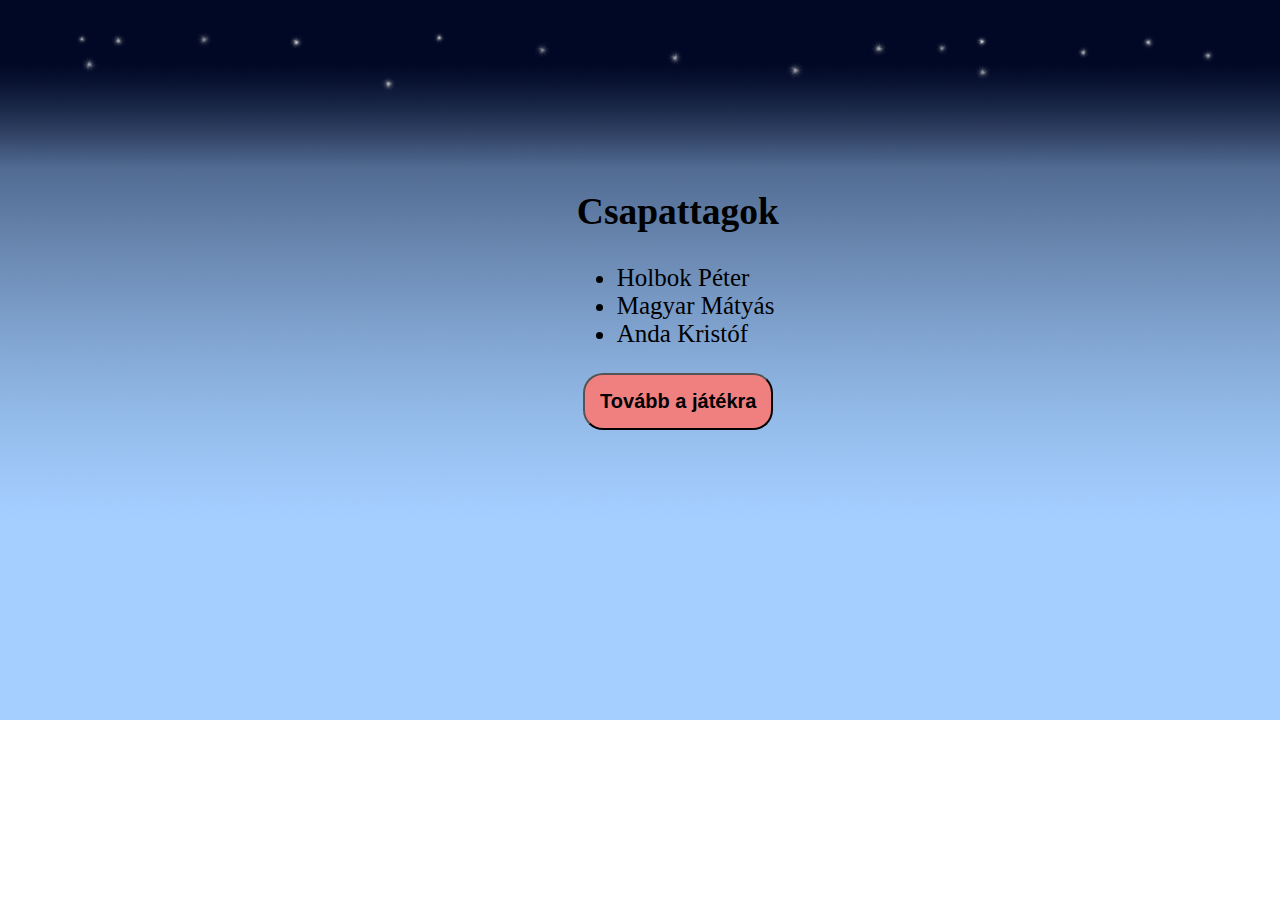
<file: index.html>
<!DOCTYPE html>
<html lang="hu">

<head>
    <meta charset="UTF-8">
    <meta name="viewport" content="width=device-width, initial-scale=1.0">
    <link rel="stylesheet" href="style.css">
    <script src="game.js" defer type="module"></script>
    <!-- <script src="script.js" defer></script>
    <script src="game_over.js" defer></script> -->
    <title>Projekt</title>
</head>

<body>
    <div id="csapattagok">
        <h2>Csapattagok</h2>
        <ul id="tagok">
            <li>Holbok Péter</li>
            <li>Magyar Mátyás</li>
            <li>Anda Kristóf</li>
        </ul>
    </div>
    <a href="start.html"><button id="start_button">Tovább a játékra</button></a>
</body>

</html>
</file>
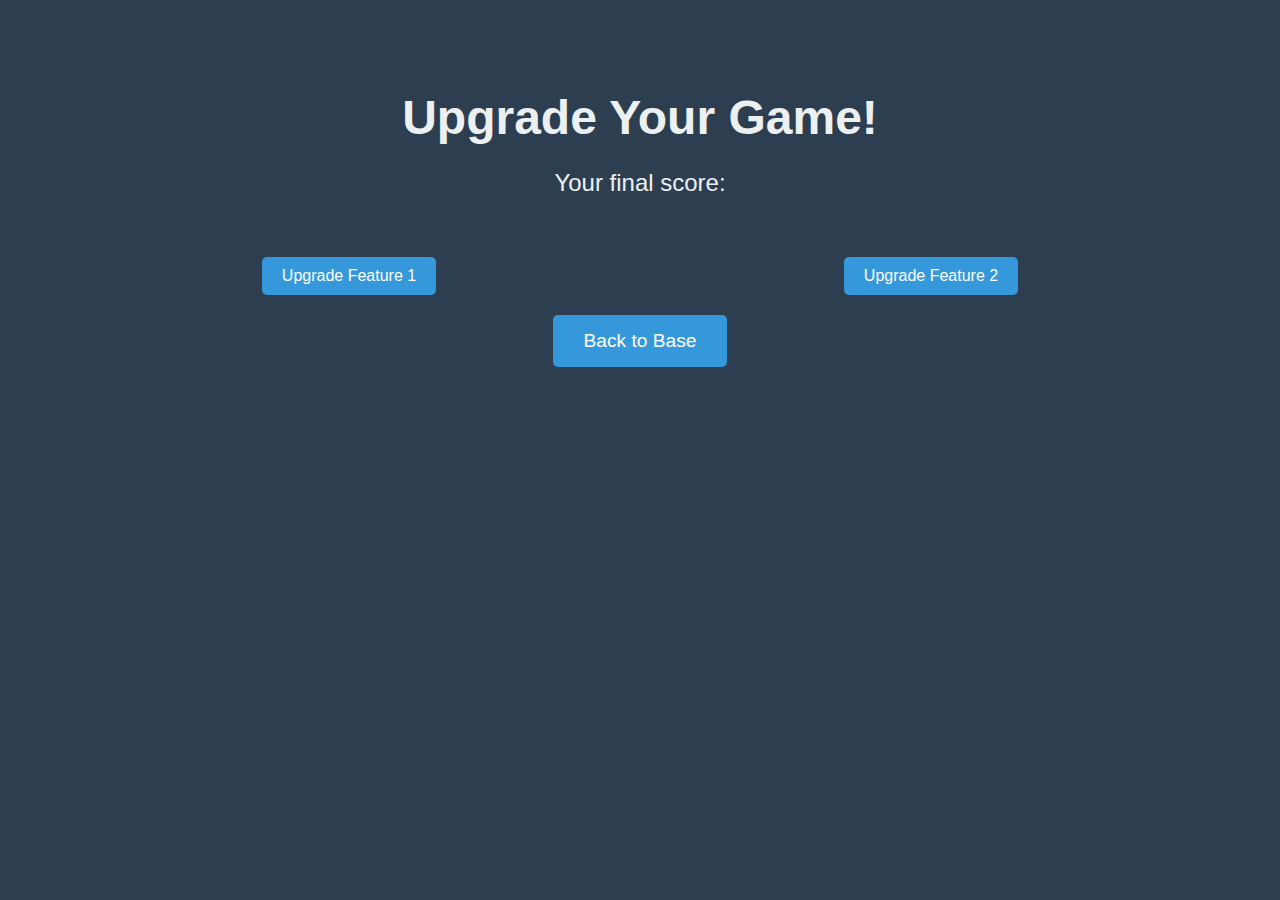
<file: fejlesztesek.html>
<!DOCTYPE html>
<html lang="hu">

<head>
    <meta charset="UTF-8">
    <meta name="viewport" content="width=device-width, initial-scale=1.0">
    <title>Upgrade Your Game</title>
    <style>
        body {
            font-family: 'Arial', sans-serif;
            background-color: #2c3e50;
            color: #ecf0f1;
            text-align: center;
            padding: 50px;
        }

        h1 {
            font-size: 3em;
            margin-bottom: 20px;
        }

        p {
            font-size: 1.5em;
            margin-bottom: 30px;
        }

        button {
            padding: 15px 30px;
            font-size: 1.2em;
            background-color: #3498db;
            color: #fff;
            border: none;
            border-radius: 5px;
            cursor: pointer;
            margin-top: 20px;
        }

        .upgrade-options,
        .upgrade-option1,
        .upgrade-option2 {
            display: flex;
            justify-content: space-around;
            margin-top: 30px;
        }

        .upgrade-option,
        .upgrade-option1,
        .upgrade-option2 {
            background-color: #3498db;
            color: #fff;
            padding: 10px 20px;
            border-radius: 5px;
            cursor: pointer;
        }
    </style>
</head>

<body>
    <h1>Upgrade Your Game!</h1>
    <p>Your final score: <span id="finalScore"></span></p>

    <div class="upgrade-options">
        <div class="upgrade-option1">Upgrade Feature 1</div>
        <div class="upgrade-option2" onclick="upgradeFeature2()">Upgrade Feature 2</div>
    </div>

    <a href="start.html"><button id="restartButton">Back to Base</button></a>

    <script src="upgrade.js"></script>
    <script src="script.js"></script>
</body>

</html>
</file>
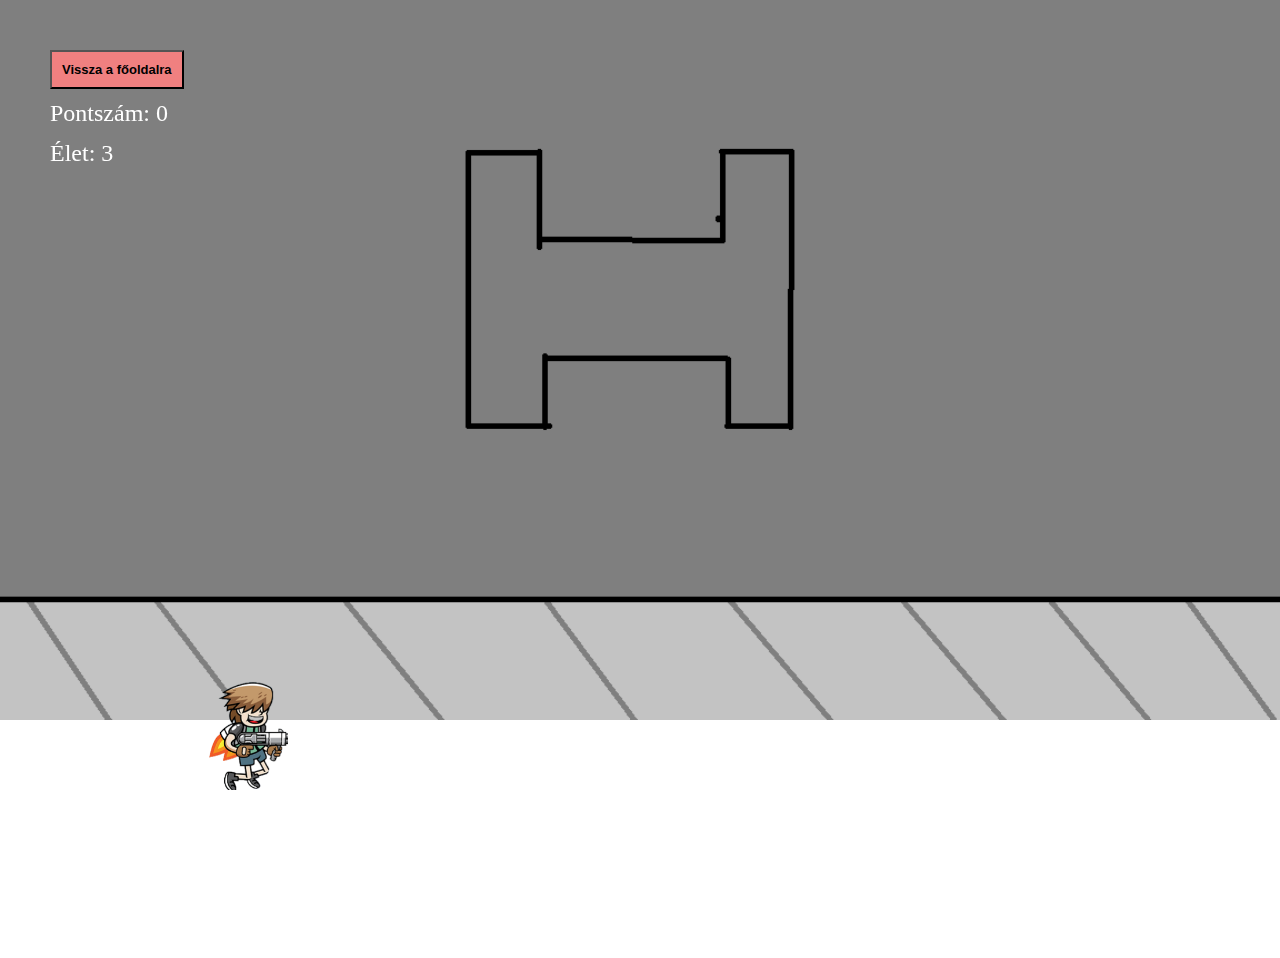
<file: jatek.html>
<!DOCTYPE html>
<html lang="hu">

<head>
    <meta charset="UTF-8">
    <meta name="viewport" content="width=device-width, initial-scale=1.0">
    <link rel="stylesheet" href="jatek.css">
    <!-- <script src="script.js" defer></script>
    <script src="game_over.js" defer></script> -->
    <script src="game.js" defer type="module"></script>
    <title>Projekt</title>
</head>

<body>
    <div id="jatekPalya">
        <div class="karakter" class="item"></div>
    </div>
    <div id="pontszam">Pontszám: <span class="goldok">0</span></div>
    <div id="life">Élet: <span class="lf"></span></div>
    <div class="ellenseg"></div>
    <div class="tudos"></div>
    <div class="objects"></div>
    <a href="index.html"><button id="fooldal">Vissza a főoldalra</button></a>
    <img id="tudos_mozgas" src="képek/tudos.png">
</body>

</html>
</file>
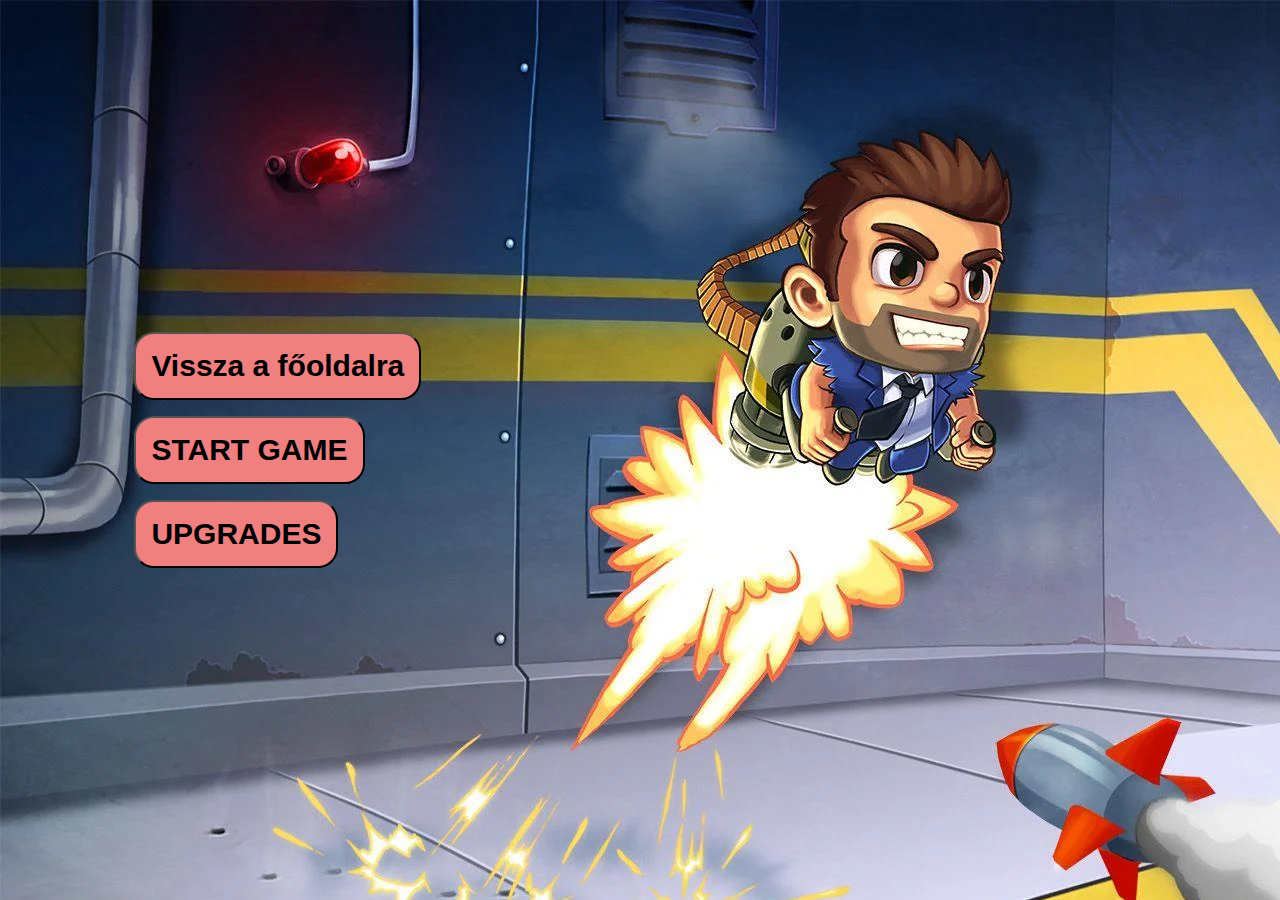
<file: start.html>
<!DOCTYPE html>
<html lang="hu">

<head>
    <meta charset="UTF-8">
    <meta name="viewport" content="width=device-width, initial-scale=1.0">
    <link rel="stylesheet" href="start.css">
    <title>Document</title>
</head>

<body>
    <p>
        <a href="index.html"><button id="fooldal">Vissza a főoldalra</button></a>
    </p>
    <p>
        <a href="jatek.html"><button id="start_button">START GAME</button></a>
    </p>
    <p>
        <a href="fejlesztesek.html"><button id="fejl_button">UPGRADES</button></a>
    </p>
</body>

</html>
</file>
<file: style.css>
body {
  background-image: url("képek/hatter1.png");
  background-repeat: repeat-x;
  background-size: 100%;
}

#csapattagok {
  margin-left: 45%;
  margin-top: 15%;
  font-size: 25px;
}

#start_button {
  margin-left: 45.5%;
  font-size: 20px;
  background-color: lightcoral;
  border-radius: 20px;
  padding: 15px;
  font-weight: bold;
}
</file>
<file: jatek.css>
body {
  background-image: url("képek/background.png");
  background-repeat: repeat-x;
  background-size: contain;
  overflow: hidden;
}

.karakter {
  position: absolute;
  /* bottom: 400px;
    left: 50px; */
  bottom: 160px;
  left: 200px;
  width: 80px;
  height: 110px;
  background-image: url("képek/karakter_kep.png");
  background-repeat: no-repeat;
  background-size: 80px;
}

.tudos {
 display: none;
}

.item {
  position: absolute;
  width: 50px;
  height: 50px;
}
.gold {
  background-image: url(képek/coin.png);
  width: 41px;
  height: 43px;
}

.coin {
  background-image: url(képek/coin.png);
  width: 41px;
  height: 43px;
}

.fireball {
  background-image: url(képek/fireball.png);
  width: 41px;
  height: 43px;
}

#pontszam {
  position: fixed;
  top: 100px;
  left: 50px;
  font-size: 24px;
  color: white;
}

#jatekPalya {
  position: relative;
  width: 100vw;
  height: 100vh;
  margin-top: 50px;
}

#start_button {
  text-align: center;
  background-color: aqua;
  font-weight: bold;
  padding: 10px;
  position: absolute;
  top: 40%;
  left: 60%;
  transform: (-40%, -60);
  font-size: 20px;
}

#tagok {
  font-size: 20px;
}

#fooldal {
  text-align: center;
  background-color: lightcoral;
  font-weight: bold;
  padding: 10px;
  position: absolute;
  position: fixed;
  top: 50px;
  left: 50px;
  font-size: 13px;
}

#tudos_mozgas {
  display: none;
}

@keyframes pulse {
  0% {
    transform: scale(1);
    border-color: #ffcc00;
  }
  50% {
    transform: scale(1.1);
    border-color: #ffcc00;
  }
  100% {
    transform: scale(1);
    border-color: #ffcc00;
  }
}

.item.coin-shower-coin {
  animation: pulse 1s infinite;
}

#life {
  position: fixed;
  top: 140px;
  left: 50px;
  font-size: 24px;
  color: white;
}
.heart {
  background-image: url("/képek/sziv_piros.png");
  position: fixed;
  top: 140px;
  left: 50px;
}
</file>
<file: start.css>
body {
  background-image: url("képek/hatter2.webp");
}

#fooldal {
  margin-top: 25%;
  margin-left: 10%;
  font-size: 30px;
  background-color: lightcoral;
  border-radius: 20px;
  padding: 15px;
  font-weight: bold;
}

#start_button {
  margin-left: 10%;
  font-size: 30px;
  background-color: lightcoral;
  border-radius: 20px;
  padding: 15px;
  font-weight: bold;
}

#fejl_button {
  margin-left: 10%;
  font-size: 30px;
  background-color: lightcoral;
  border-radius: 20px;
  padding: 15px;
  font-weight: bold;
  animation: pulse 2s infinite;
}

@keyframes pulse {
  0% {
    transform: scale(1);
  }
  50% {
    transform: scale(1.1);
  }
  100% {
    transform: scale(1);
  }
}
</file>
